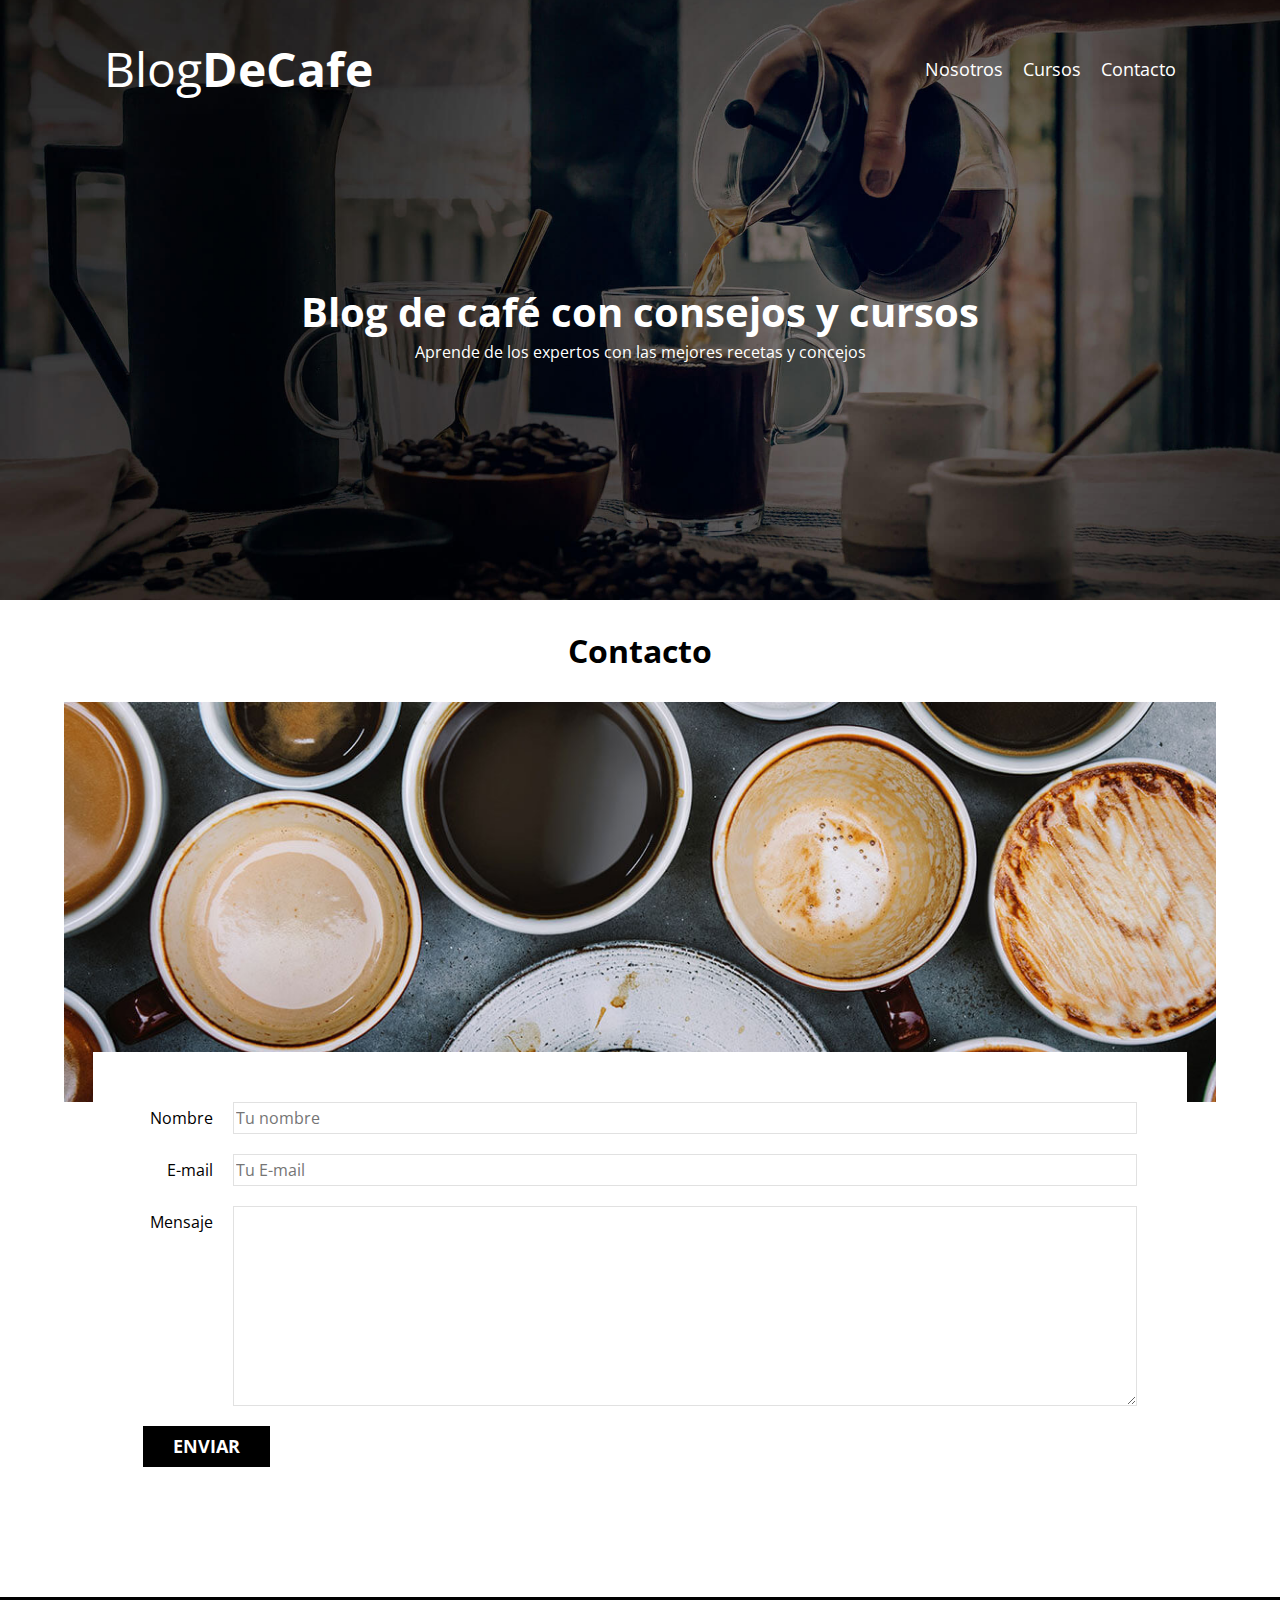
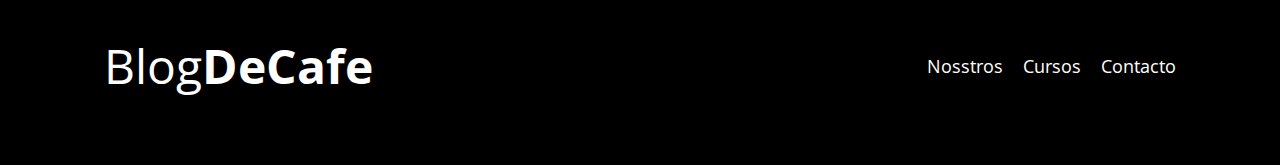
<file: contacto.html>
<!DOCTYPE html>
<html lang="es">
<head>
    <meta charset="UTF-8">
    <meta name="viewport" content="width=device-width, initial-scale=1.0">
    <title>Document</title>
    <link rel="stylesheet" href="css/normalize.css">
    <link rel="preconnect" href="https://fonts.googleapis.com">
    <link rel="preconnect" href="https://fonts.gstatic.com" crossorigin>
    <link href="https://fonts.googleapis.com/css2?family=Open+Sans&family=PT+Sans:wght@400;700&display=swap" rel="stylesheet">
    <link rel="stylesheet" href="css/style.css">
</head>
<body>
    <header class="header">
        <div class="contenedor">
            <div class="barra">
                <a class="logo" href="index.html">
                    <h1 class="logo__nombre no-margin centrar-texto">Blog<span class="logo__bold">DeCafe</span></h1>
                </a>

                <nav class="navegacion">
                    <a href="nosotros.html" class="navegacion__enlace">Nosotros</a>
                    <a href="cursos.html" class="navegacion__enlace">Cursos</a>
                    <a href="contacto.html" class="navegacion__enlace">Contacto</a>
                </nav>
            </div>
        </div>
        <div class="header__texto">
            <h2 class="no-margin">Blog de café con consejos y cursos</h2>
            <p class="no-margin">Aprende de los expertos con las mejores recetas y concejos</p>
        </div>
    </header>


    <main class="contenedor">
        <h3 class="centrar-texto">Contacto</h3>
        
        <div class="contacto-bg">

        </div>

        <form class="formulario">
            <div class="campo">
                <label class="campo__label" for="nombre">Nombre</label>
                <input class="campo__field" type="text" placeholder="Tu nombre" id="nombre"> 
            </div>

            <div class="campo">
                <label class="campo__label" for="email">E-mail</label>
                <input class="campo__field" type="text" placeholder="Tu E-mail" id="email"> 
            </div>

            <div class="campo">
                <label class="campo__label" for="mensaje">Mensaje</label>
                <textarea class="campo__field campo__field--textarea" id="mensaje"></textarea>
            </div>

            <div class="campo">
                <input type="submit" value="enviar" class="boton boton--primario">
            </div>
        </form>
    </main>

    <footer class="footer">
        <div class="contenedor">
            <div class="barra">
                <a class="logo" href="index.html">
                    <h1 class="logo__nombre no-margin centrar-texto">Blog<span class="logo__bold">DeCafe</span></h1>
                </a>

                <nav class="navegacion">
                    <a href="nosotros.html" class="navegacion__enlace">Nosstros</a>
                    <a href="cursos.html" class="navegacion__enlace">Cursos</a>
                    <a href="contacto.html" class="navegacion__enlace">Contacto</a>
                </nav>
            </div>
        </div>
    </footer>
</body>
</html>
</file>
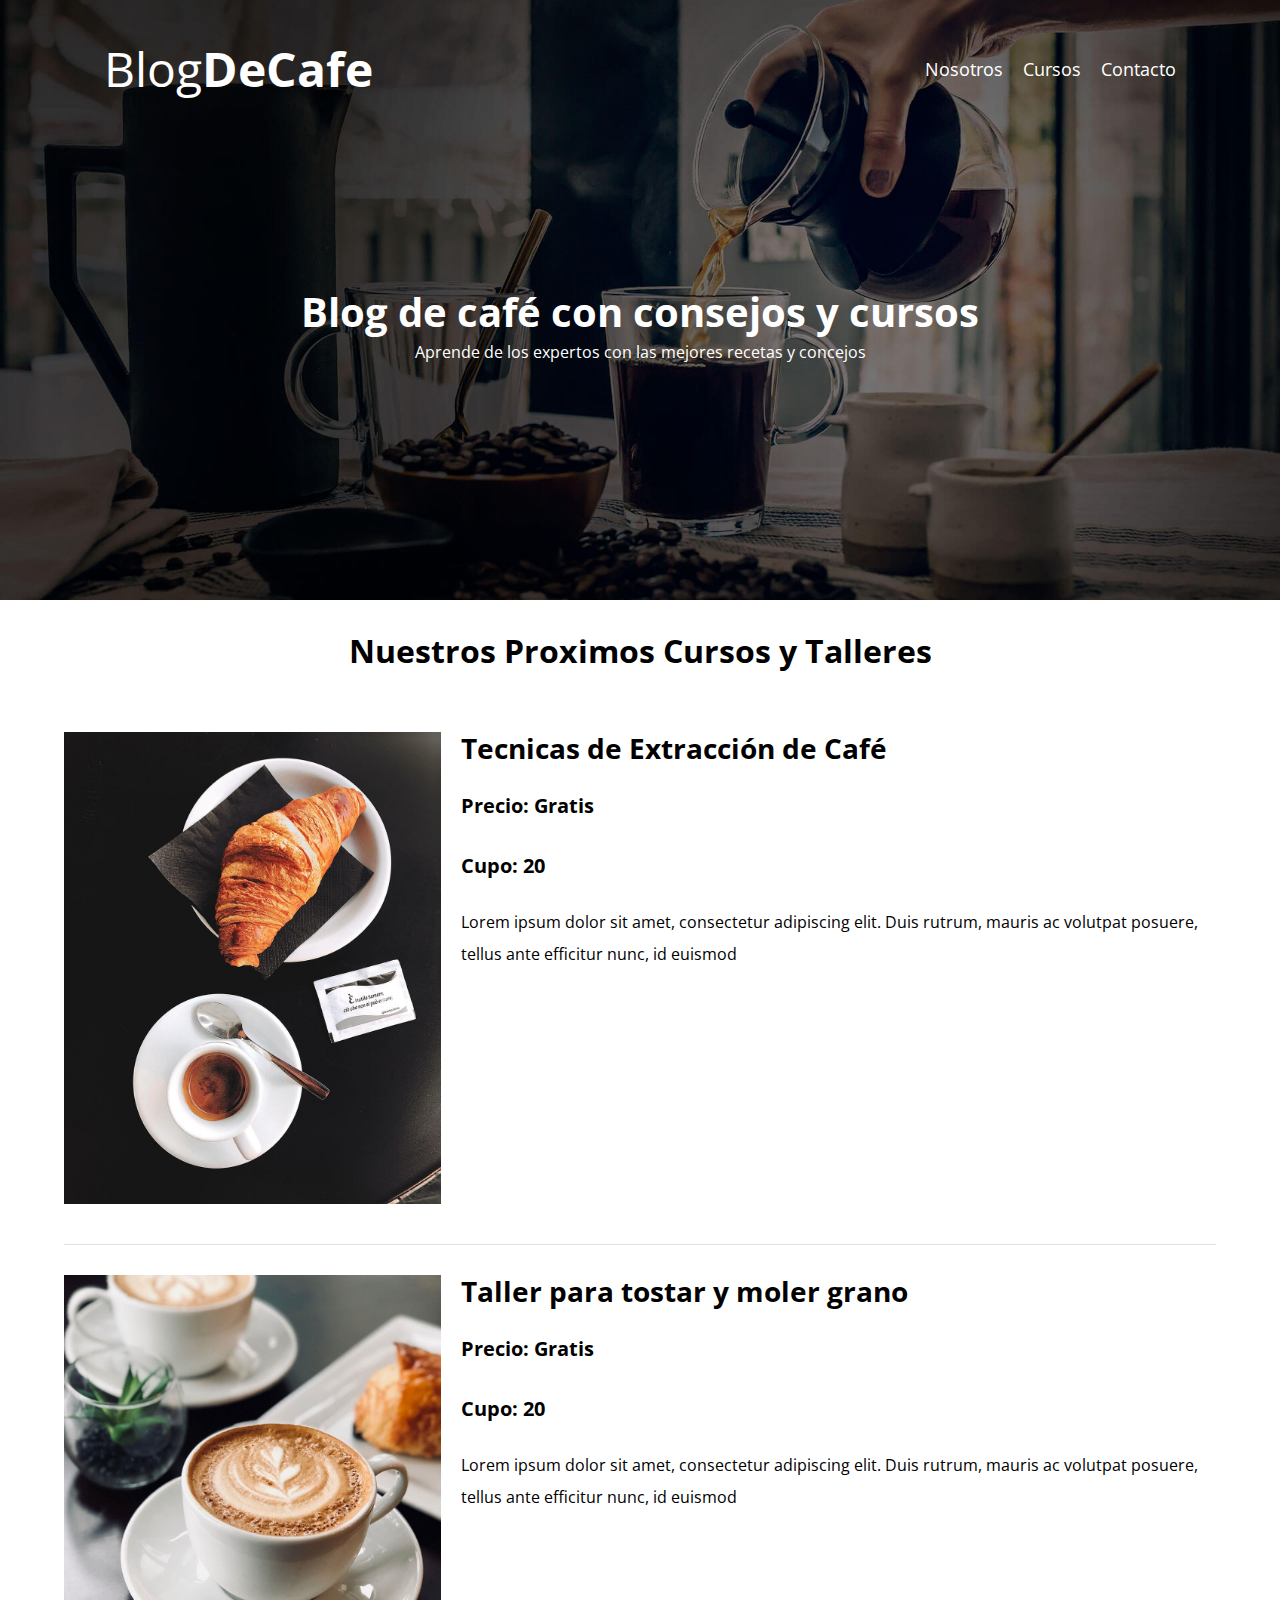
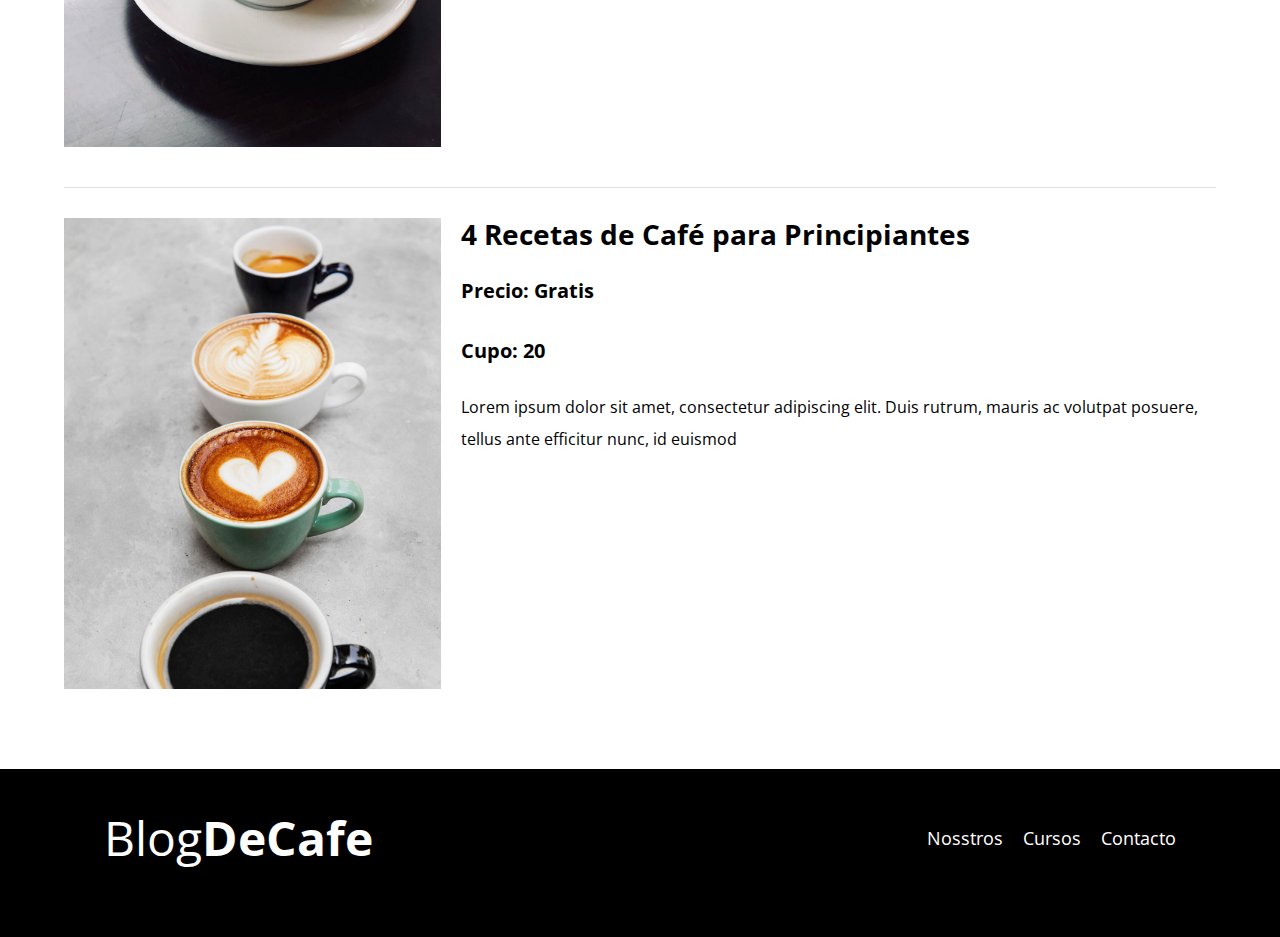
<file: cursos.html>
<!DOCTYPE html>
<html lang="es">
<head>
    <meta charset="UTF-8">
    <meta name="viewport" content="width=device-width, initial-scale=1.0">
    <title>Document</title>
    <link rel="stylesheet" href="css/normalize.css">
    <link rel="preconnect" href="https://fonts.googleapis.com">
    <link rel="preconnect" href="https://fonts.gstatic.com" crossorigin>
    <link href="https://fonts.googleapis.com/css2?family=Open+Sans&family=PT+Sans:wght@400;700&display=swap" rel="stylesheet">
    <link rel="stylesheet" href="css/style.css">
</head>
<body>
    <header class="header">
        <div class="contenedor">
            <div class="barra">
                <a class="logo" href="index.html">
                    <h1 class="logo__nombre no-margin centrar-texto">Blog<span class="logo__bold">DeCafe</span></h1>
                </a>

                <nav class="navegacion">
                    <a href="nosotros.html" class="navegacion__enlace">Nosotros</a>
                    <a href="cursos.html" class="navegacion__enlace">Cursos</a>
                    <a href="contacto.html" class="navegacion__enlace">Contacto</a>
                </nav>
            </div>
        </div>
        <div class="header__texto">
            <h2 class="no-margin">Blog de café con consejos y cursos</h2>
            <p class="no-margin">Aprende de los expertos con las mejores recetas y concejos</p>
        </div>
    </header>


    <main class="contenedor">
        <h3 class="centrar-texto">Nuestros Proximos Cursos y Talleres</h3>

        <div class="curso">
            <div class="curso__imagen">
                <img src="img/curso1.jpg" alt="imagen del curso">
            </div>
            <div class="curso__informacion">
            <h4 class="no-margin">Tecnicas de Extracción de Café</h4>
            <p class="widget-curso__label">Precio:
                <span class="widget-curso__infor">Gratis</span>
            </p>
            <p class="widget-curso__label">Cupo:
                <span class="widget-curso__infor">20</span>
            </p>
            <p class="curso__descripcion">Lorem ipsum dolor sit amet, consectetur adipiscing elit. Duis rutrum, mauris ac volutpat posuere, tellus ante efficitur nunc, id euismod</p>
            </div> <!-- curso-información -->
        </div><!-- curso -->

        <div class="curso">
            <div class="curso__imagen">
                <img src="img/curso2.jpg" alt="imagen del curso">
            </div>
            <div class="curso__informacion">
            <h4 class="no-margin">Taller para tostar y moler grano</h4>
            <p class="widget-curso__label">Precio:
                <span class="widget-curso__infor">Gratis</span>
            </p>
            <p class="widget-curso__label">Cupo:
                <span class="widget-curso__infor">20</span>
            </p>
            <p class="curso__descripcion">Lorem ipsum dolor sit amet, consectetur adipiscing elit. Duis rutrum, mauris ac volutpat posuere, tellus ante efficitur nunc, id euismod</p>
            </div> <!-- curso-información -->
        </div><!-- curso -->

        <div class="curso">
            <div class="curso__imagen">
                <img src="img/curso3.jpg" alt="imagen del curso">
            </div>
            <div class="curso__informacion">
            <h4 class="no-margin">4 Recetas de Café para Principiantes</h4>
            <p class="widget-curso__label">Precio:
                <span class="widget-curso__infor">Gratis</span>
            </p>
            <p class="widget-curso__label">Cupo:
                <span class="widget-curso__infor">20</span>
            </p>
            <p class="curso__descripcion">Lorem ipsum dolor sit amet, consectetur adipiscing elit. Duis rutrum, mauris ac volutpat posuere, tellus ante efficitur nunc, id euismod</p>
            </div> <!-- curso-información -->
        </div><!-- curso -->
    </main>

    <footer class="footer">
        <div class="contenedor">
            <div class="barra">
                <a class="logo" href="index.html">
                    <h1 class="logo__nombre no-margin centrar-texto">Blog<span class="logo__bold">DeCafe</span></h1>
                </a>

                <nav class="navegacion">
                    <a href="nosotros.html" class="navegacion__enlace">Nosstros</a>
                    <a href="cursos.html" class="navegacion__enlace">Cursos</a>
                    <a href="contacto.html" class="navegacion__enlace">Contacto</a>
                </nav>
            </div>
        </div>
    </footer>
</body>
</html>
</file>
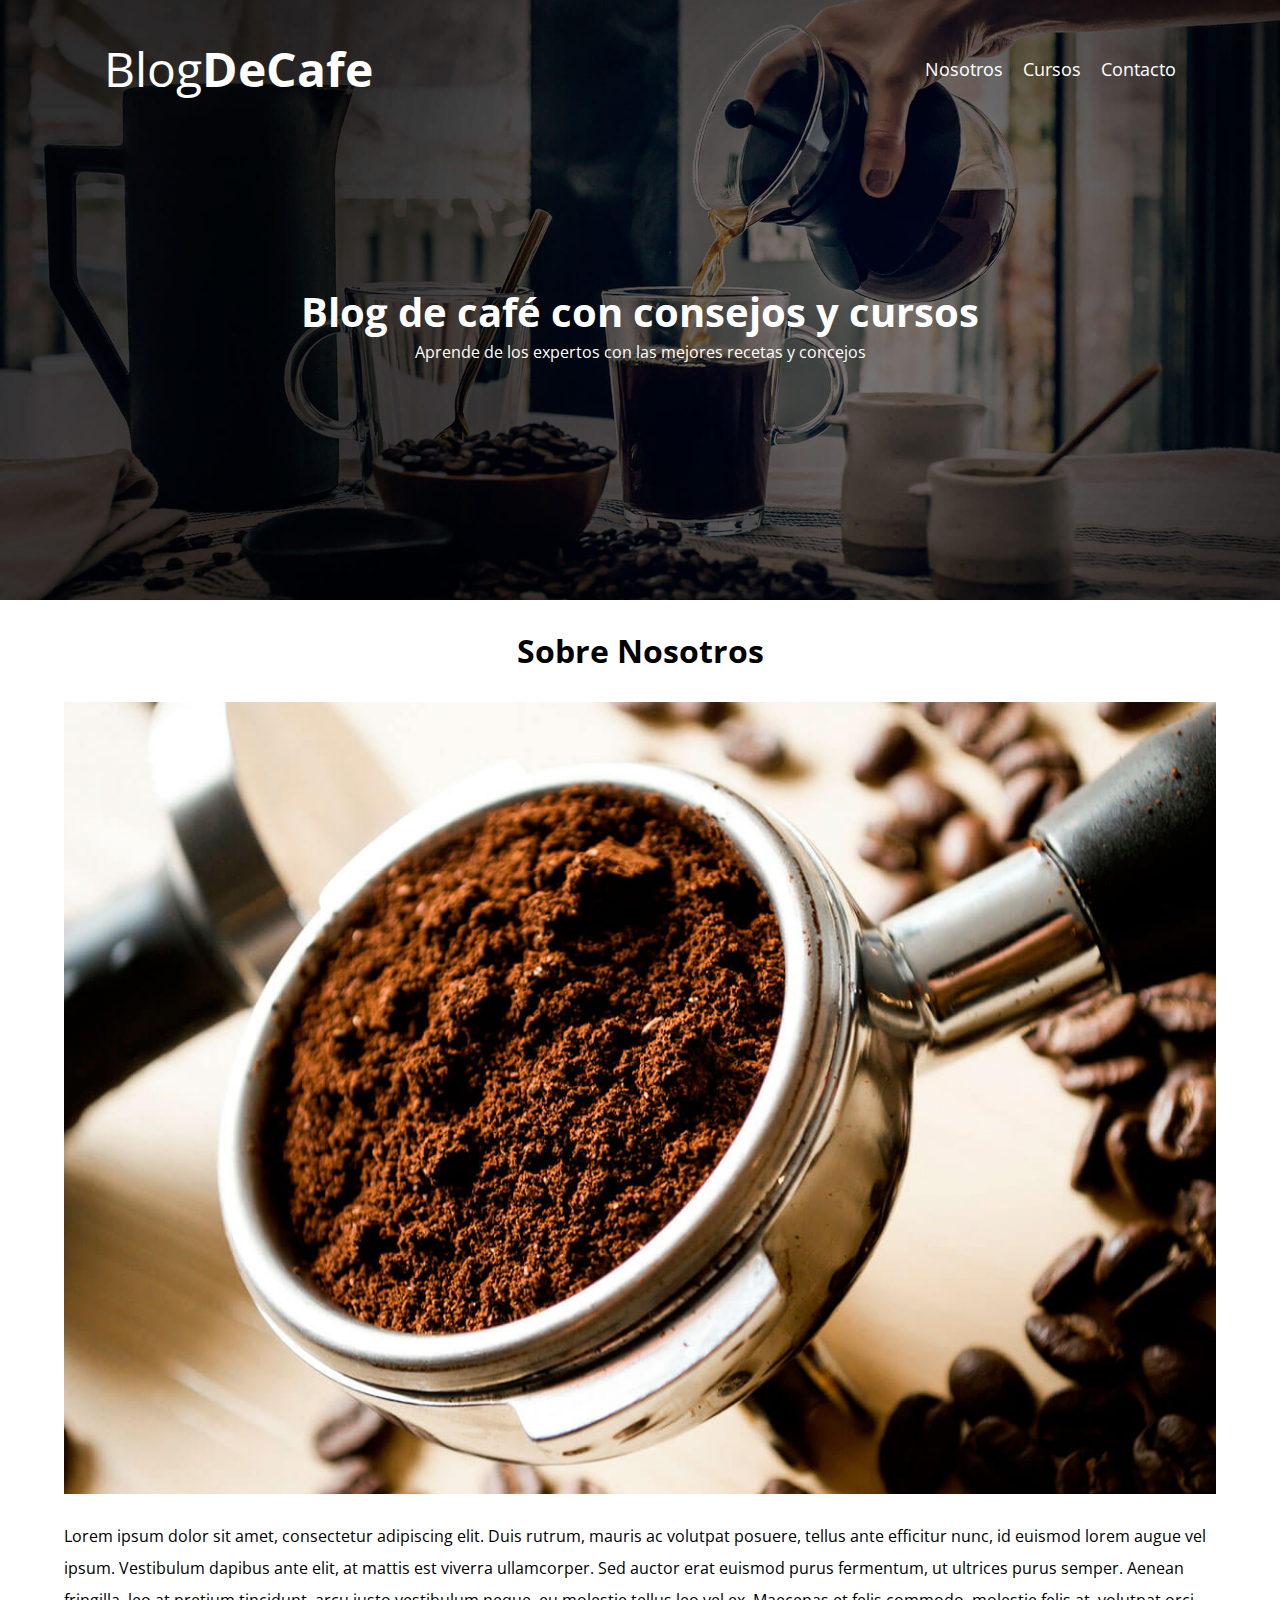
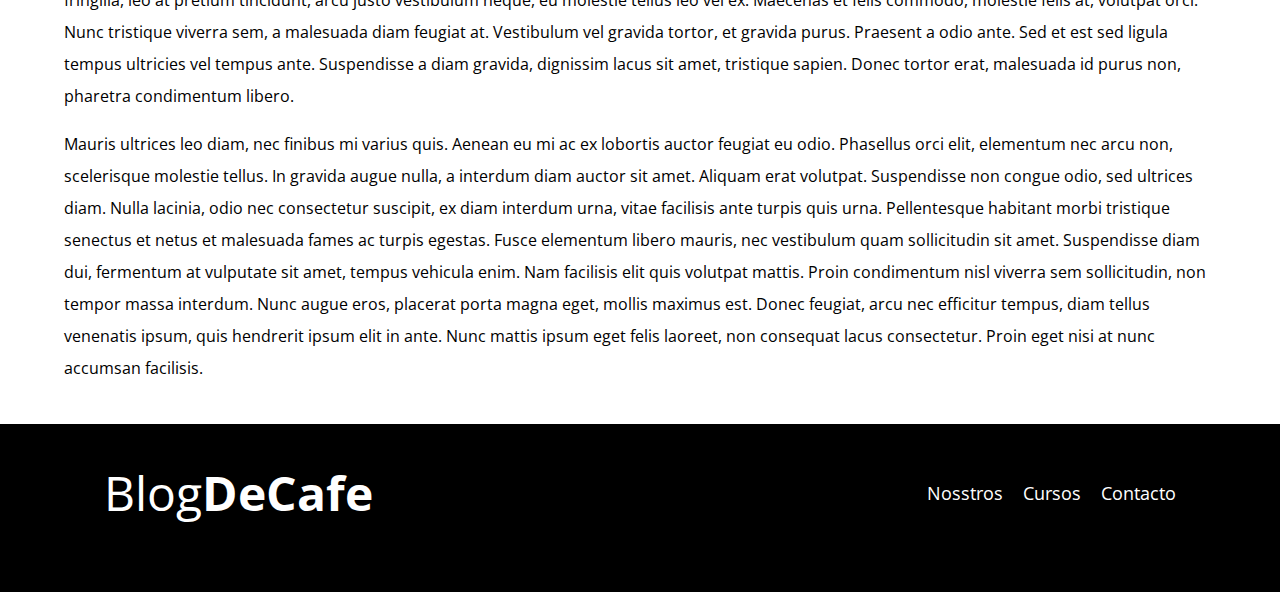
<file: entrada.html>
<!DOCTYPE html>
<html lang="es">
<head>
    <meta charset="UTF-8">
    <meta name="viewport" content="width=device-width, initial-scale=1.0">
    <title>Document</title>
    <link rel="stylesheet" href="css/normalize.css">
    <link rel="preconnect" href="https://fonts.googleapis.com">
    <link rel="preconnect" href="https://fonts.gstatic.com" crossorigin>
    <link href="https://fonts.googleapis.com/css2?family=Open+Sans&family=PT+Sans:wght@400;700&display=swap" rel="stylesheet">
    <link rel="stylesheet" href="css/style.css">
</head>
<body>
    <header class="header">
        <div class="contenedor">
            <div class="barra">
                <a class="logo" href="index.html">
                    <h1 class="logo__nombre no-margin centrar-texto">Blog<span class="logo__bold">DeCafe</span></h1>
                </a>

                <nav class="navegacion">
                    <a href="nosotros.html" class="navegacion__enlace">Nosotros</a>
                    <a href="cursos.html" class="navegacion__enlace">Cursos</a>
                    <a href="contacto.html" class="navegacion__enlace">Contacto</a>
                </nav>
            </div>
        </div>
        <div class="header__texto">
            <h2 class="no-margin">Blog de café con consejos y cursos</h2>
            <p class="no-margin">Aprende de los expertos con las mejores recetas y concejos</p>
        </div>
    </header>


    <main class="contenedor">
        <h3 class="centrar-texto">Sobre Nosotros</h3>
        
        <img src="img/blog1.jpg" alt="imagen del blog">

        <p>
            Lorem ipsum dolor sit amet, consectetur adipiscing elit. Duis rutrum, mauris ac volutpat posuere, tellus ante efficitur nunc, id euismod lorem augue vel ipsum. Vestibulum dapibus ante elit, at mattis est viverra ullamcorper. Sed auctor erat euismod purus fermentum, ut ultrices purus semper. Aenean fringilla, leo at pretium tincidunt, arcu justo vestibulum neque, eu molestie tellus leo vel ex. Maecenas et felis commodo, molestie felis at, volutpat orci. Nunc tristique viverra sem, a malesuada diam feugiat at. Vestibulum vel gravida tortor, et gravida purus. Praesent a odio ante. Sed et est sed ligula tempus ultricies vel tempus ante. Suspendisse a diam gravida, dignissim lacus sit amet, tristique sapien. Donec tortor erat, malesuada id purus non, pharetra condimentum libero.
        </p>

        <p>
            Mauris ultrices leo diam, nec finibus mi varius quis. Aenean eu mi ac ex lobortis auctor feugiat eu odio. Phasellus orci elit, elementum nec arcu non, scelerisque molestie tellus. In gravida augue nulla, a interdum diam auctor sit amet. Aliquam erat volutpat. Suspendisse non congue odio, sed ultrices diam. Nulla lacinia, odio nec consectetur suscipit, ex diam interdum urna, vitae facilisis ante turpis quis urna. Pellentesque habitant morbi tristique senectus et netus et malesuada fames ac turpis egestas. Fusce elementum libero mauris, nec vestibulum quam sollicitudin sit amet. Suspendisse diam dui, fermentum at vulputate sit amet, tempus vehicula enim. Nam facilisis elit quis volutpat mattis. Proin condimentum nisl viverra sem sollicitudin, non tempor massa interdum. Nunc augue eros, placerat porta magna eget, mollis maximus est. Donec feugiat, arcu nec efficitur tempus, diam tellus venenatis ipsum, quis hendrerit ipsum elit in ante. Nunc mattis ipsum eget felis laoreet, non consequat lacus consectetur. Proin eget nisi at nunc accumsan facilisis.
        </p>
    </main>

    <footer class="footer">
        <div class="contenedor">
            <div class="barra">
                <a class="logo" href="index.html">
                    <h1 class="logo__nombre no-margin centrar-texto">Blog<span class="logo__bold">DeCafe</span></h1>
                </a>

                <nav class="navegacion">
                    <a href="nosotros.html" class="navegacion__enlace">Nosstros</a>
                    <a href="cursos.html" class="navegacion__enlace">Cursos</a>
                    <a href="contacto.html" class="navegacion__enlace">Contacto</a>
                </nav>
            </div>
        </div>
    </footer>
</body>
</html>
</file>
<file: css/style.css>
:root{
    --fuenteHeading: 'PT Sans' sans-serif;
    --fuenteParrafos: 'Open Sans', sans-serif;

    --primario: #784D3C;
    --gris: #e1e1e1;
    --blanco: #ffffff;
    --negro: #000000;
}

html{
    box-sizing: border-box;
    font-size: 62.5%; /* 1 rem = 10px*/
}

*, *::before, *::after{
    box-sizing: inherit;
}

body{
    font-family: var(--fuenteParrafos);
    font-size: 1.6rem;
    line-height: 2;
}

/* Globales */
.contenedor{
    width: min(90%, 120rem);
    margin: 0 auto;
}

a{
    text-decoration: none;
}

h1,h2,h3,h4{
    font-family: var(--fuenteHeading);
    line-height: 1.2;
}

h1{
    font-size: 4.8rem;
}

h2{
    font-size: 4rem;
}

h3{
    font-size: 3.2rem;
}

h4{
    font-size: 2.8rem;
}

img{
    max-width: 100%;
}

.no-margin{
    margin: 0;
}

.no-padding{
    padding: 0;
}

.centrar-texto{
    text-align: center;
}

/* Header */

.header{
    background-image: url(../img/banner.jpg) ;
    height: 60rem;
    background-size: cover;
    background-repeat: no-repeat;
    background-position: center center;
}

.header__texto{
    text-align: center;
    color: var(--blanco);
    margin-top: 5rem;
}
@media(min-width:768px){
    .header__texto{
        margin-top: 15rem;
    }
    
}

.barra{
    padding: 4rem;
}

@media(min-width: 768px){
    .barra{
        display: flex;
        justify-content: space-between;
        align-items: center;
    }
}

.logo{
    color: var(--blanco);
}

.logo__nombre{
    font-weight: 400;
}

.logo__bold{
    font-weight: 700;
}

@media(min-width:768px){
    .navegacion{
        display: flex;
        gap: 2rem;
    }
}

.navegacion__enlace{
    display: block;
    text-align: center;
    font-size: 1.8rem;
    color: var(--blanco);
}

@media(min-width:768px){
    .contenido-princial{
        display: grid;
        grid-template-columns: 2fr 1fr;
        column-gap: 4rem
    }
}

.entrada{
    border-bottom: 1px solid var(--gris);
    margin-bottom: 2rem;
}

.entrada:last-of-type{
    border: none;
    margin-bottom: 0;
}

.boton{
    display: block;
    font-family: var(--fuenteHeading);
    color: var(--blanco);
    text-align: center;
    padding: 1rem 3rem;
    font-size: 1.8rem;
    text-transform: uppercase;
    font-weight: 700;
    margin-bottom: 2rem;
    border: none;
}

@media(min-width:768px){
    .boton{
        display: inline-block;
    }
}

.boton:hover{
    cursor: pointer;
}

.boton--primario{
    background-color: var(--negro);
}

.boton--secundario{
    background-color: var(--primario);
}

.cursos{
    list-style: none;
}

.widget-curso{
    border-bottom: 1px solid var(--gris) ;
    margin-bottom: 2rem;
}

.widget-curso:last-of-type{
    border: none;
    margin-bottom: 0;
}

.widget-curso__label{
    font-family: var(--fuenteHeading);
    font-weight: bold;
}

.widget-curso__info{
    font-weight: normal;
}

.widget-curso__label,
.widget-curso__info{
    font-size: 2rem;
}

.footer{
    background-color: var(--negro);
    padding-bottom: 3rem;
    margin-top: 4rem;
}

/* Sobre nosotros */
@media(min-width:768px){
    .sobre-nosotros{
        display: grid;
        grid-template-columns: repeat(2, 1fr);
        column-gap: 2rem;
    }
}

/* Curso */

.curso{
    padding: 3rem 0;
    border-bottom: 1px solid var(--gris);
}

@media(min-width:768px){
    .curso{
        display: grid;
        grid-template-columns: 1fr 2fr;
        column-gap: 2rem;
    }
}

.curso:last-of-type{
    border: none;
}

.curso__label{
    font-family: var(--fuenteHeading);
    font-weight: bold;
}

.curso__info{
    font-weight: normal;
}

.curso__label,
.curso__info{
    font-size: 2rem;
}

/* Contacto */

.contacto-bg{
    background-image: url(../img/contacto.jpg);
    height: 40rem;
    background-size: cover;
    background-repeat: no-repeat;
}

.formulario{
    background-color: var(--blanco);
    margin: -5rem auto 0 auto;
    width: 95%;
    padding: 5rem;
}

.campo{
    display: flex;
    margin-bottom: 2rem;
}

.campo__label{
    flex: 0 0 9rem;
    text-align: right;
    padding-right: 2rem;
}

.campo__field{
    flex: 1;
    border: 1px solid var(--gris);
}

.campo__field--textarea{
    height: 20rem;
}
</file>
